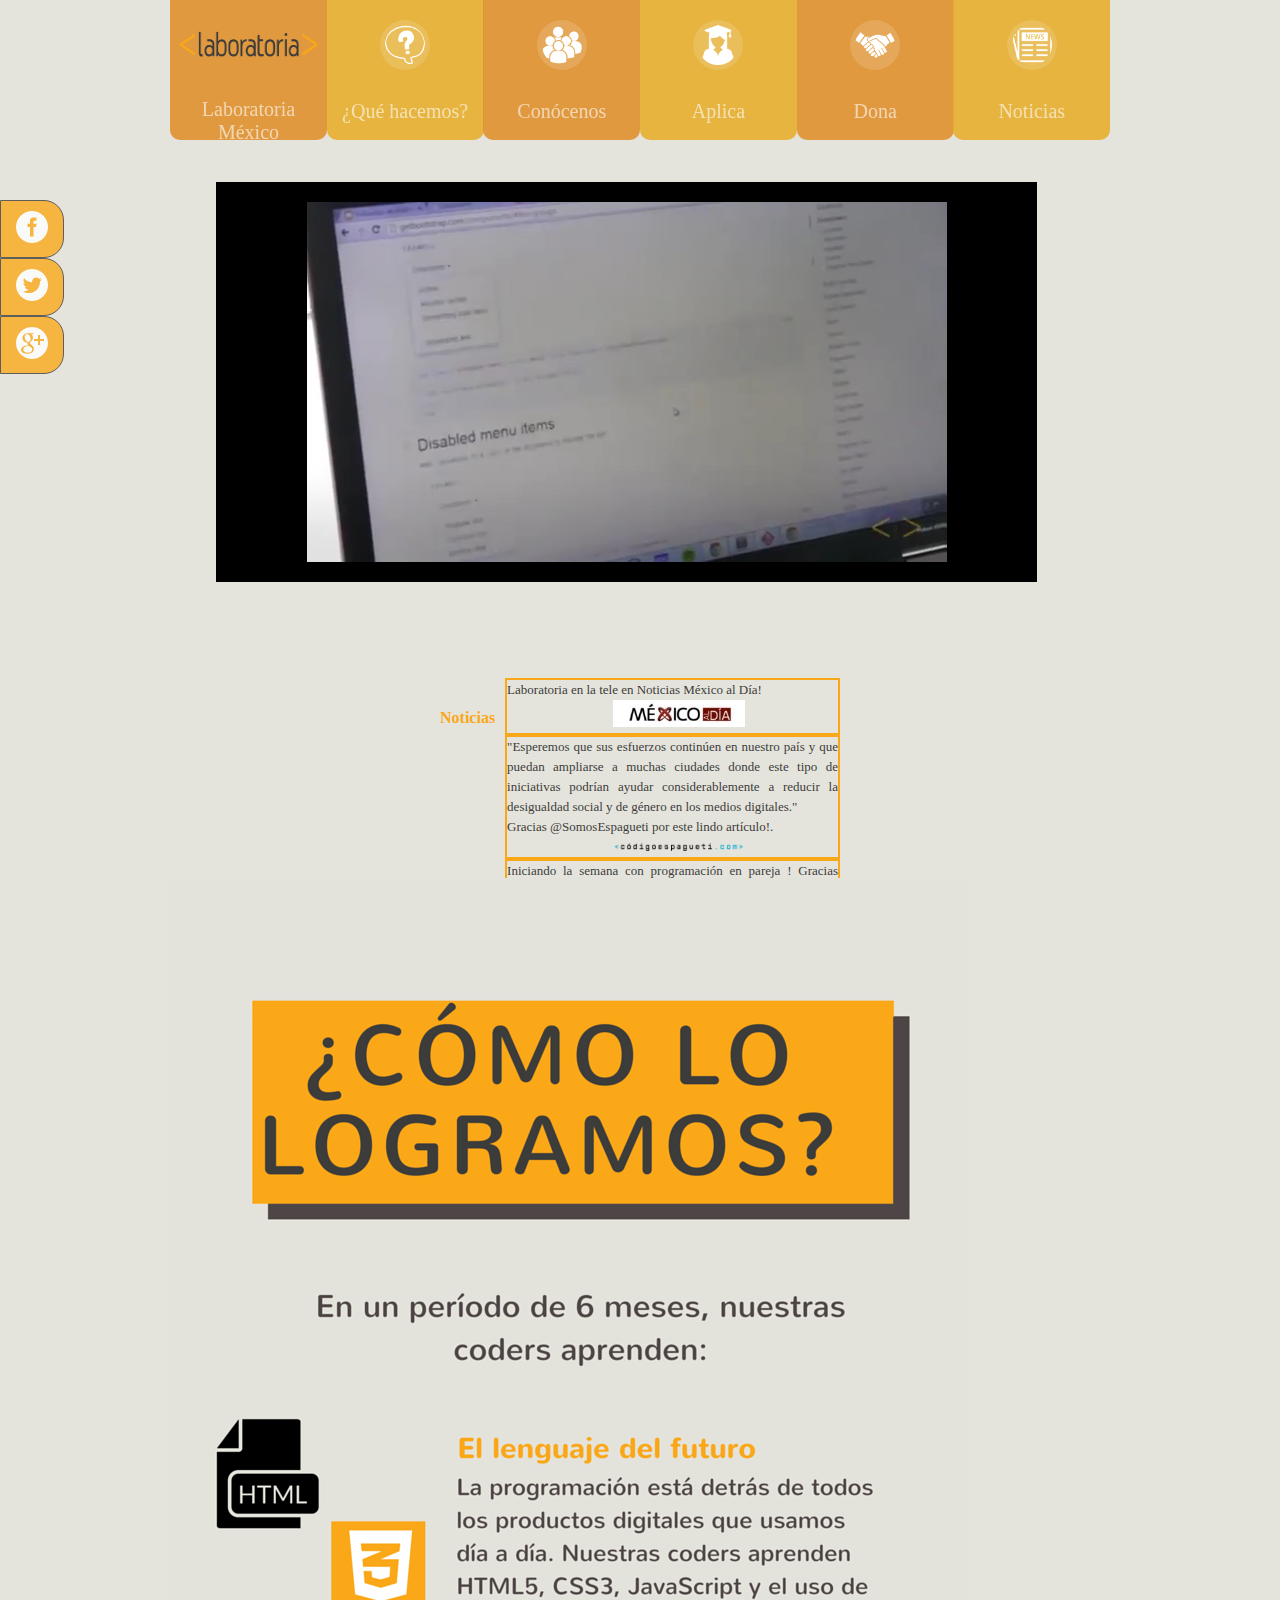
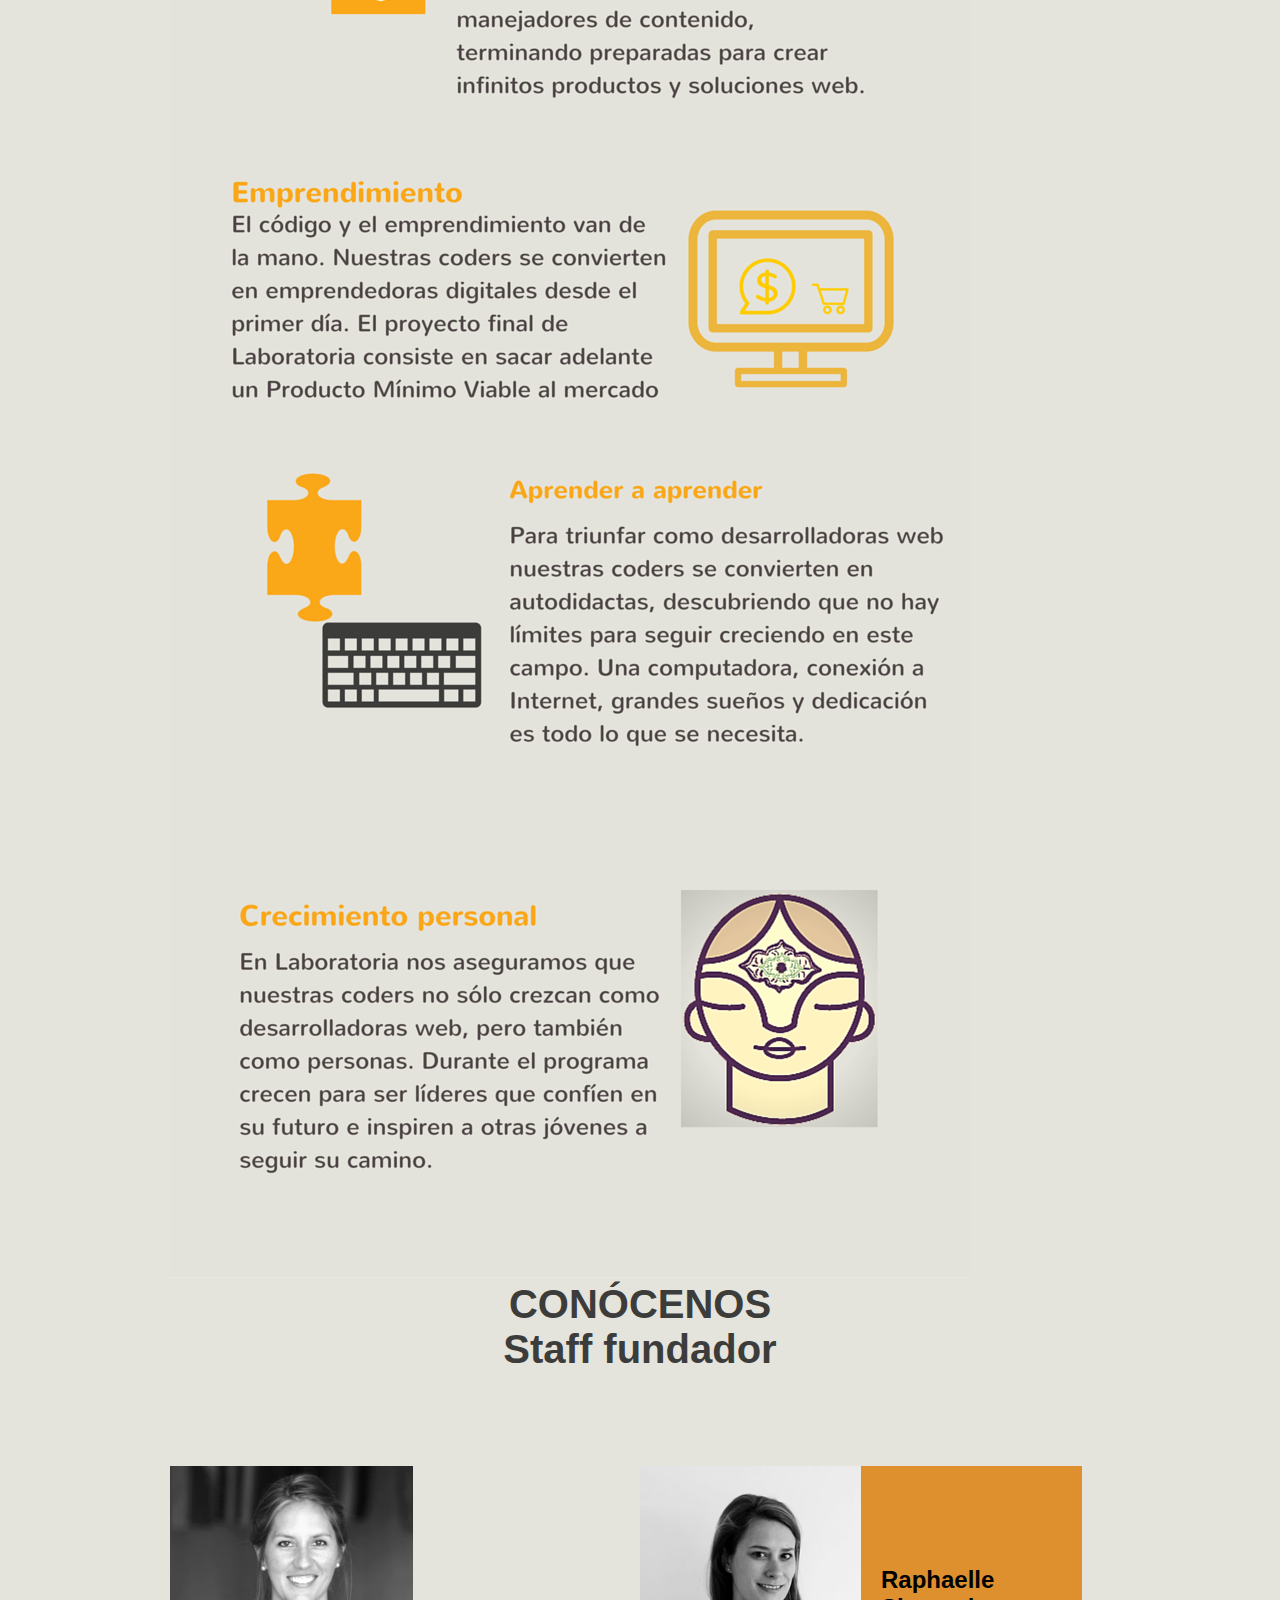
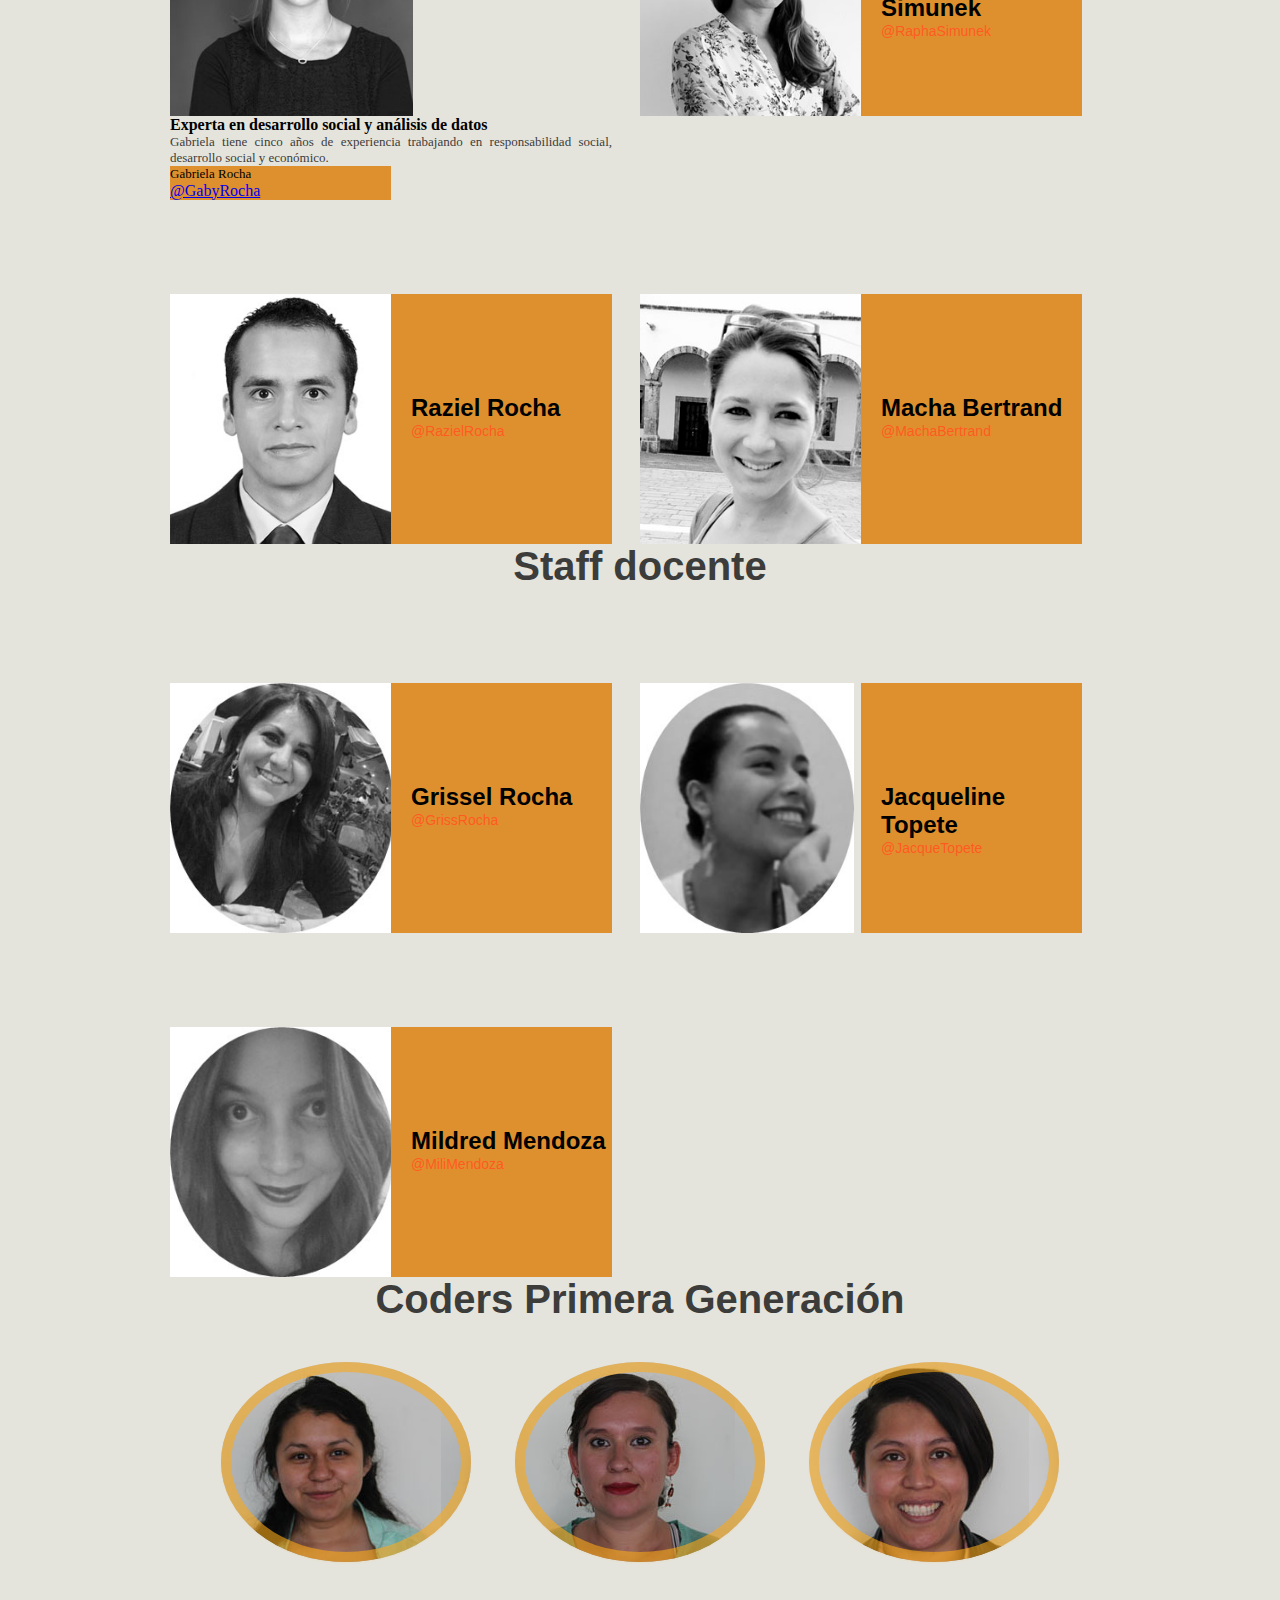
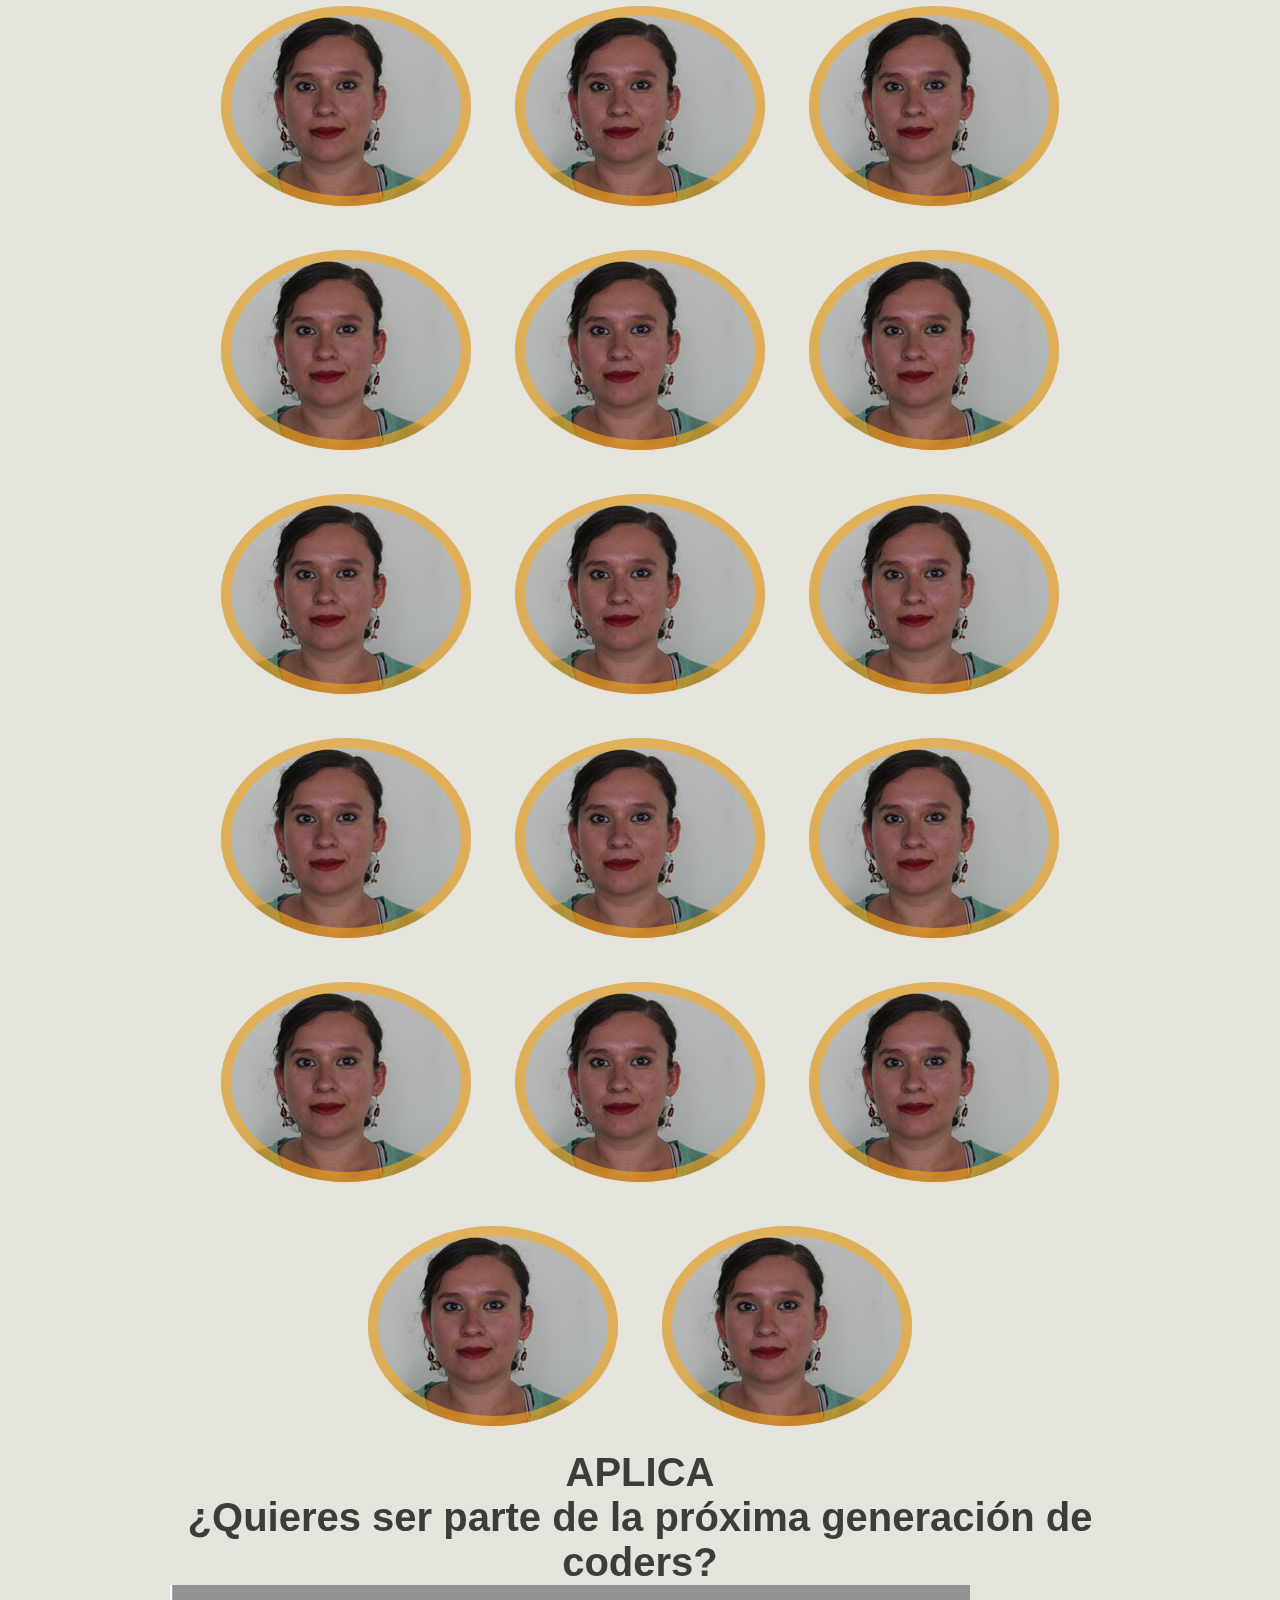
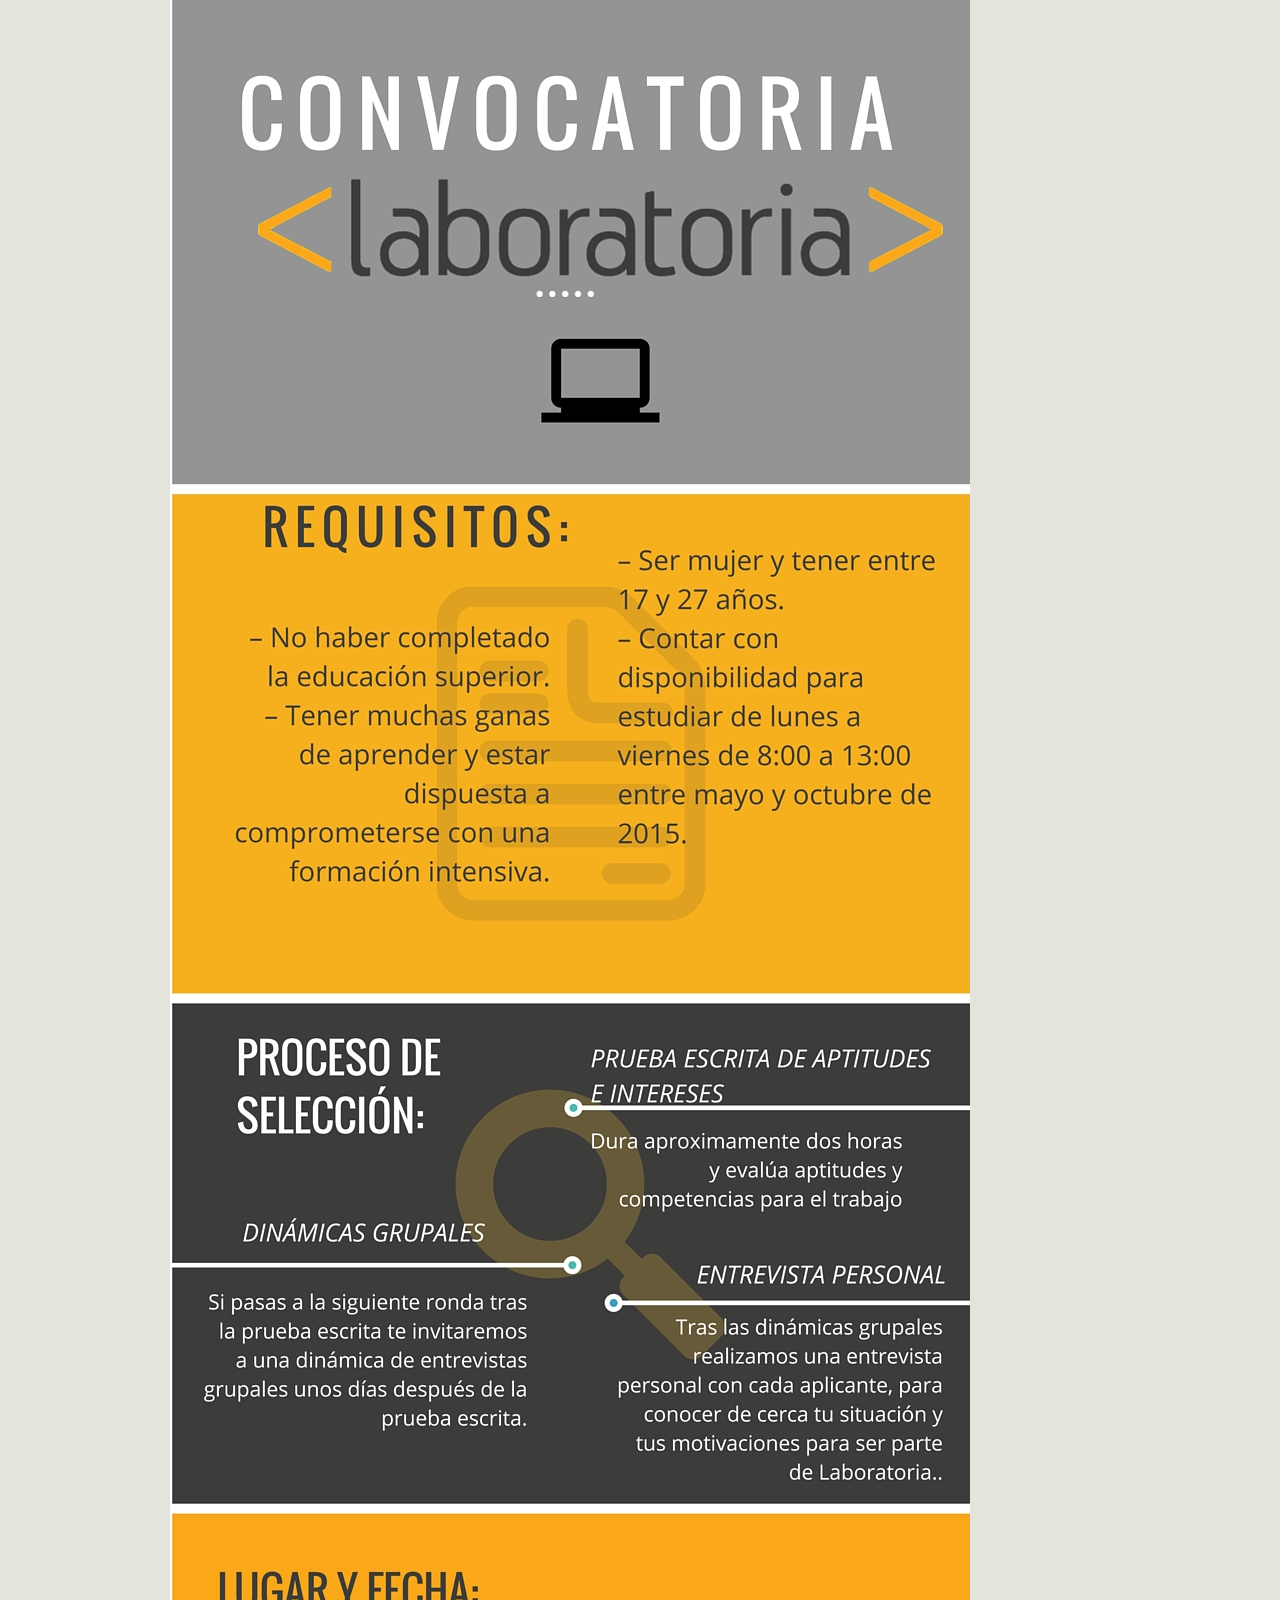
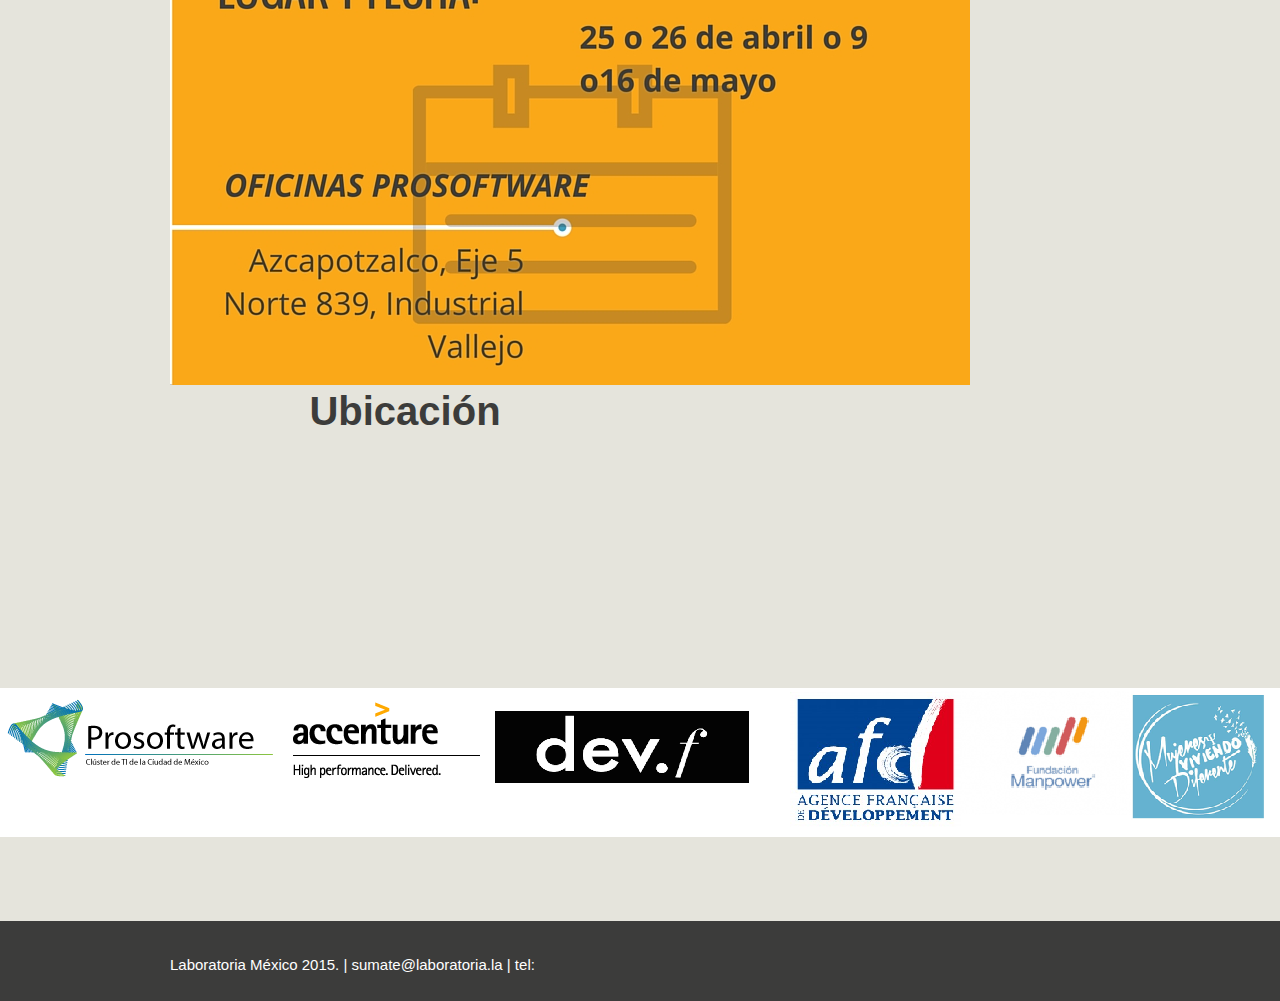
<file: index.html>
<!DOCTYPE html>
<html>
	<head>
		<meta charset="utf-8">
		<title>Laboratoria México Codigo que transforma</title>
		<meta name="En Laboratoria creemos que la tecnología abre inifinitas oportunidades">
		<link rel="stylesheet" type="text/css" href="css/style.css">
		<link rel="stylesheet" type="text/css" href="css/grid-system.css">
		<link rel="icon" href="favicon.ico">
	</head>
	<body>
<!--El header va a contener la barra de redes sociales que va a estar fija-->
		<header>
			<div class="social">
				<ul>
					<li><a href="http://www."><img src="img/facebook.png" class="1"></a></li>
					<li><a href="http://www."><img src="img/twitter.png" class="2"></a></li>
					<li><a href="http://www."><img src="img/googleplus.png" class="3"></a></li>
				</ul>
			</div>
	</header>
<!--Empieza el menu en el tambien se contiene el logo-->		
		<section id="menu">	
			<div class="container">		
				<div class="row">
					<div class="col-2">
						<div class="contenedor" id="cero">
							<img src="img/logo.png" class="logo">
							<p class="texto">Laboratoria México</p>			
						</div>
					</div>
					<div class="col-2">
						<div class="contenedor" id="uno">
							<a href="#que hacemos"><img src="img/hacemos.png" class="icon"></a>
							<p class="texto">¿Qué hacemos?</p>			
						</div>
					</div>
					<div class="col-2">
						<div class="contenedor" id="dos">
						<a href="#conocenos"><img src="img/conocenos.png" class="icon"></a>
							<p class="texto">Conócenos</p>
						</div>
					</div>
					<div class="col-2">
						<div class="contenedor" id="tres">
							<a href="#Aplica"><img src="img/sumate.png" class="icon"></a>
							<p class="texto">Aplica</p>
						</div>
					</div>
					<div class="col-2">
						<div class="contenedor" id="cuatro">
						<a href="#Dona"><img src="img/dona.png" class="icon"></a>
							<p class="texto">Dona</p>
						</div>
					</div>
					<div class="col-2">
						<div class="contenedor" id="cinco">
							<a href="noticia.html#"><img src="img/noticia.png" class="icon"></a>
							<p class="texto">Noticias</p>
						</div>	
					</div>	
				</div>
			</div>
		</section>

		 <!--Video-->
		<section class= "container-fluid">
			<div class="container">
				<div class="row">
					<div class="col-12">
						<embed src="beca.mp4" class="video">
					</div>					
				</div>				
			</div>
		
		 
		</section>

		<section class="container-fluid">
	

		<div class="container news ">
			<div class="container">
				<div class="row">
					<div class="contenedornews">
					<h3>Noticias</h3>
						
						<ul>
							<li>
								<p>Laboratoria en la tele en Noticias México al Día!</p>
								<img src="img/noti4.jpg">
							</li>
							<li>		
								<p>"Esperemos que sus esfuerzos continúen en nuestro país y que puedan ampliarse a muchas ciudades donde este tipo de iniciativas podrían ayudar considerablemente a reducir la desigualdad social y de género en los medios digitales."
								<br>Gracias @SomosEspagueti por este lindo artículo!.</p>
								<img src="img/espagueti.png">
							</li>
							<li>	
								<p>Iniciando la semana con programación en pareja ! Gracias Javier Ibarrola de Codeacamp!</p>
								<img src="img/code.png">		
							</li>
						</ul>						
					</div>
				</div>
			</div>		
		</section>
		<section class="container-fluid">
			<div class="container ">
				<a name="que hacemos"><img src="img/como.png" ></a>
			</div>
		 </section>
		 <section class="containerfluid">
			 <div class="container">
			 	<h1 class="text-center uppercase bold">Conócenos</h1>
			 	<h1 class="text-center  bold">Staff fundador</h1>
					<div class="row">
						<div class="profilestaffbox col-6 ">
						  	<div class="service-details">
						    	<a name="conocenos"><img src="img/staffgaby.jpg" ></a>
						    </div>
						   	<div class="service-hover-text">
						      	<h4>Experta en desarrollo social y análisis de datos</h4>
						      	<p>Gabriela tiene cinco años de experiencia trabajando en responsabilidad social, desarrollo social y económico.</p>
						    </div>
						    <div class="service-white service-text">
						      <p>Gabriela Rocha </p>
						       <a href="#">@GabyRocha</a>
						    </div>
						</div>
						<div class="profilestaffbox col-6 ">
							<div class="service-details">
						    	 <img src="img/staffrapha.jpg" >
						   			 <div class="service-hover-text">
						      			<h4>Experta operativa y en emprendimiento social</h4>
						      			<p>Raphaelle tiene cinco años de experiencia trabajando en desarrollo sostenible e impacto social con el sector privado y sin fines de lucro y trabajó varios años con emprendedores sociales. </p>
						   			 </div>
						    		<div class="service-white service-text">
						     			<p>Raphaelle Simunek</p>
						     			<a href="#">@RaphaSimunek</a>
						    		</div>
						 	 </div>
						</div>
					</div>
					<div class="row">
						<div class="profilestaffbox col-6 ">
							<div class="service-details">
						    	<img src="img/staffraziel.jpg" >
						   		<div class="service-hover-text">
								<h4>Experto tecnológico y en emprendimiento digital</h4>
						      	<p>Raziel es un emprendedor digital dedicado. Tiene más de ocho años de experiencia emprendiendo startups de tecnología. </p>
						    </div>
						    <div class="service-white service-text">
						      <p>Raziel Rocha</p>
						      <a href="#">@RazielRocha</a>
						    </div>
						</div>
					</div>
					<div class="profilestaffbox col-6 ">			
						<div class="service-details ">
						    <img src="img/staffmacha.jpg" >
						    <div class="service-hover-text">						     
						      <h4>Experta en optimización financiera y Project Management</h4>
						      <p>Macha tiene seis años trabajando como analista financiera en empresas corporativas europeas y startups mexicanas. </p>
						    </div>
						    <div class="service-white service-text">
						      <p>Macha Bertrand</p>
						      <a href="#">@MachaBertrand</a>
						    </div>
						</div>
					</div>
			</div>
				<h1 class="text-center  bold">Staff docente</h1>
					<div class="row">
						 <div class="profilestaffbox col-6">
							<div class="service-details ">
							    <img src="img/staffgriss.jpg" >
							    <div class="service-hover-text">
						      
						      <h4>INSTRUCTORA PRINCIPAL</h4>
						      <p>CESCOM ‘08 – Ing. en sistemas computacionales.Experta en diseño y desarrollo web, adquisición y retención de clientes con más de 7 años de experiencia</p>
						    </div>
						    <div class="service-white service-text">
						      <p>Grissel Rocha</p>
						      <a href="#">@GrissRocha</a>
						    </div>
						  </div>
						</div>

			<div class="profilestaffbox col-6">
			<div class="service-details">
						    <img src="img/staffjacque.jpg" >
						    <div class="service-hover-text">
						      
						      <h4>INSTRUCTORA AUXILIAR</h4>
						      <p>ESCOM ‘15 – Ing. en sistemas computacionales. Experta en programación y desarrollo de sitios web, análisis y diseño de sistemas de información. </p>
						    </div>
						    <div class="service-white service-text">
						      <p>Jacqueline Topete</p>
						      <a href="#">@JacqueTopete</a>
						    </div>
						  </div>
						</div>
			</div>

			<div class="row">


			<div class="profilestaffbox col-6">
			<div class="service-details">
						    <img src="img/staffmili.jpg" >
						    <div class="service-hover-text">
						      
						      <h4>PSICÓLOGA</h4>
						      <p>UNAM – Diplomado en Derechos Humanos y Violencia Familiar. Psicóloga clínica con vasta experiencia en perspectiva de género y en trabajo con asociaciones civiles sin fines de lucro. </p>
						    </div>
						    <div class="service-white service-text">
						      <p>Mildred Mendoza</p>
						      <a href="#">@MiliMendoza</a>
						    </div>
						  </div>
						  </div>
		 </div>

		  <h1 class="text-center bold">Coders Primera Generación</h1>

		<section class="main">

		<ul class="ch-grid">
					
					<li>
						<div class="  ch-item ch-img-1">
							<div class="ch-info ch-infoimg1">
								<h3>Vale</h3>
								<p><a href="http://drbl.in/eOPF">Portafolio</a></p>
							</div>
						</div>
					</li>
					<li>
						<div class=" ch-item ch-img-2">
							<div class="ch-info ch-infoimg2">
								<h3>Cris</h3>
								<p> <a href="http://drbl.in/eKMi">Portafolio</a></p>
							</div>
						</div>
					</li>
					<li >
						<div class=" ch-item ch-img-3">
							<div class="ch-info ch-infoimg3">
								<h3>Miriam</h3>
								<p> <a href="http://drbl.in/eKMi">Portafolio</a></p>
							</div>
						</div>
					</li>
			
					<li>
						<div class=" ch-item ch-img-2">
							<div class="ch-info ch-infoimg4">
								<h3>Aris</h3>
								<p> <a href="http://drbl.in/eKMi">Portafolio</a></p>
							</div>
						</div>
					</li>
					<li>
						<div class="ch-item ch-img-2">
							<div class="ch-info ch-infoimg5">
								<h3>Mago</h3>
								<p> <a href="http://drbl.in/eKMi">Portafolio</a></p>
							</div>
						</div>
					</li>
					<li>
						<div class=" ch-item ch-img-2">
							<div class="ch-info ch-infoimg6">
								<h3>Ana</h3>
								<p> <a href="http://drbl.in/eKMi">Portafolio</a></p>
							</div>
						</div>
					</li>

					<li>
						<div class=" ch-item ch-img-2">
							<div class="ch-info ch-infoimg7">
								<h3>Ari</h3>
								<p> <a href="http://drbl.in/eKMi">Portafolio</a></p>
							</div>
						</div>
					</li>
					<li>
						<div class="ch-item ch-img-2">
							<div class="ch-info ch-infoimg8">
								<h3>Naye</h3>
								<p> <a href="http://drbl.in/eKMi">Portafolio</a></p>
							</div>
						</div>
					</li>
					<li>
						<div class="ch-item ch-img-2">
							<div class="ch-info ch-infoimg9">
								<h3>Liz</h3>
								<p> <a href="http://drbl.in/eKMi">Portafolio</a></p>
							</div>
						</div>
					</li>
					<li>
						<div class="ch-item ch-img-2">
							<div class="ch-info ch-infoimg10">
								<h3>Maciel</h3>
								<p> <a href="http://drbl.in/eKMi">Portafolio</a></p>
							</div>
						</div>
					</li>
					<li>
						<div class="ch-item ch-img-2">
							<div class="ch-info ch-infoimg">
								<h3>Meli</h3>
								<p> <a href="http://drbl.in/eKMi">Portafolio</a></p>
							</div>
						</div>
					</li>
					<li>
						<div class="ch-item ch-img-2">
							<div class="ch-info ch-infoimg">
								<h3>Vianka</h3>
								<p> <a href="http://drbl.in/eKMi">Portafolio</a></p>
							</div>
						</div>
					</li>
					<li>
						<div class="ch-item ch-img-2">
							<div class="ch-info ch-infoimg">
								<h3> Montse</h3>
								<p> <a href="http://drbl.in/eKMi">Portafolio</a></p>
							</div>
						</div>
					</li>
					<li>
						<div class="ch-item ch-img-2">
							<div class="ch-info ch-infoimg">
								<h3>Lu</h3>
								<p> <a href="http://drbl.in/eKMi">Portafolio</a></p>
							</div>
						</div>
					</li>
					<li>
						<div class="ch-item ch-img-2">
							<div class="ch-info ch-infoimg">
								<h3>Marisol</h3>
								<p> <a href="http://drbl.in/eKMi">Portafolio</a></p>
							</div>
						</div>
					</li>
					<li>
						<div class="ch-item ch-img-2">
							<div class="ch-info ch-infoimg">
								<h3>Jetza</h3>
								<p> <a href="http://drbl.in/eKMi">Portafolio</a></p>
							</div>
						</div>
					</li>
					<li>
						<div class="ch-item ch-img-2">
							<div class="ch-info ch-infoimg">
								<h3>Yoli</h3>
								<p> <a href="http://drbl.in/eKMi">Portafolio</a></p>
							</div>
						</div>
					</li>
					<li>
						<div class="ch-item ch-img-2">
							<div class="ch-info ch-infoimg">
								<h3>jess</h3>
								<p> <a href="http://drbl.in/eKMi">Portafolio</a></p>
							</div>
						</div>
					</li>
					<li>
						<div class="ch-item ch-img-2">
							<div class="tint ch-info ch-infoimg">
								<h3>Kate</h3>
								<p> <a href="http://drbl.in/eKMi">Portafolio</a></p>
							</div>
						</div>
					</li>
					<li>
						<div class="ch-item ch-img-2">
							<div class="ch-info ch-infoimg">
								<h3>Angie</h3>
								<p> <a href="http://drbl.in/eKMi">Portafolio</a></p>
							</div>
						</div>
					</li>
		</div> 

		</section>

		<section class="containerfluid">
			<div class="container ">
				 <h1 class="text-center uppercase bold">Aplica</h1>
				 <h1 class="text-center bold">¿Quieres ser parte de la próxima generación de coders?</h1>
				 <a name="Aplica"><img src="img/convocatoria.jpg"> </a>
				 <div class="container col-6">
				 	 <h1 class="text-center bold">Ubicación</h1>
						<iframe class="mapa"src="https://www.google.com/maps/embed?pb=!1m18!1m12!1m3!1d3761.0063787020786!2d-99.16867956519131!3d19.49836137238674!2m3!1f0!2f0!3f0!3m2!1i1024!2i768!4f13.1!3m3!1m2!1s0x0000000000000000%3A0xb3884d726a8f5f45!2sProsoftware+A.C.!5e0!3m2!1ses!2smx!4v1439995873606" width="400" height="250" frameborder="0" style="border:0" allowfullscreen>
						</iframe>
				</div>
			</div>
		</section>
		<!--Banner de patrocinadores-->
		<section>
			<ul >
				<li><img src="img/banner.png" ></li>
			</ul>
		 </section>
		 <!--Footer-->
		<footer>
			<div class="container">
				<div class="row">
					<div class="col-12">
						<p class="textfoot">Laboratoria México 2015. | sumate@laboratoria.la | tel:</p>
					</div>
				</div>
			</div>
		</footer>
	</body>
</html>
</file>
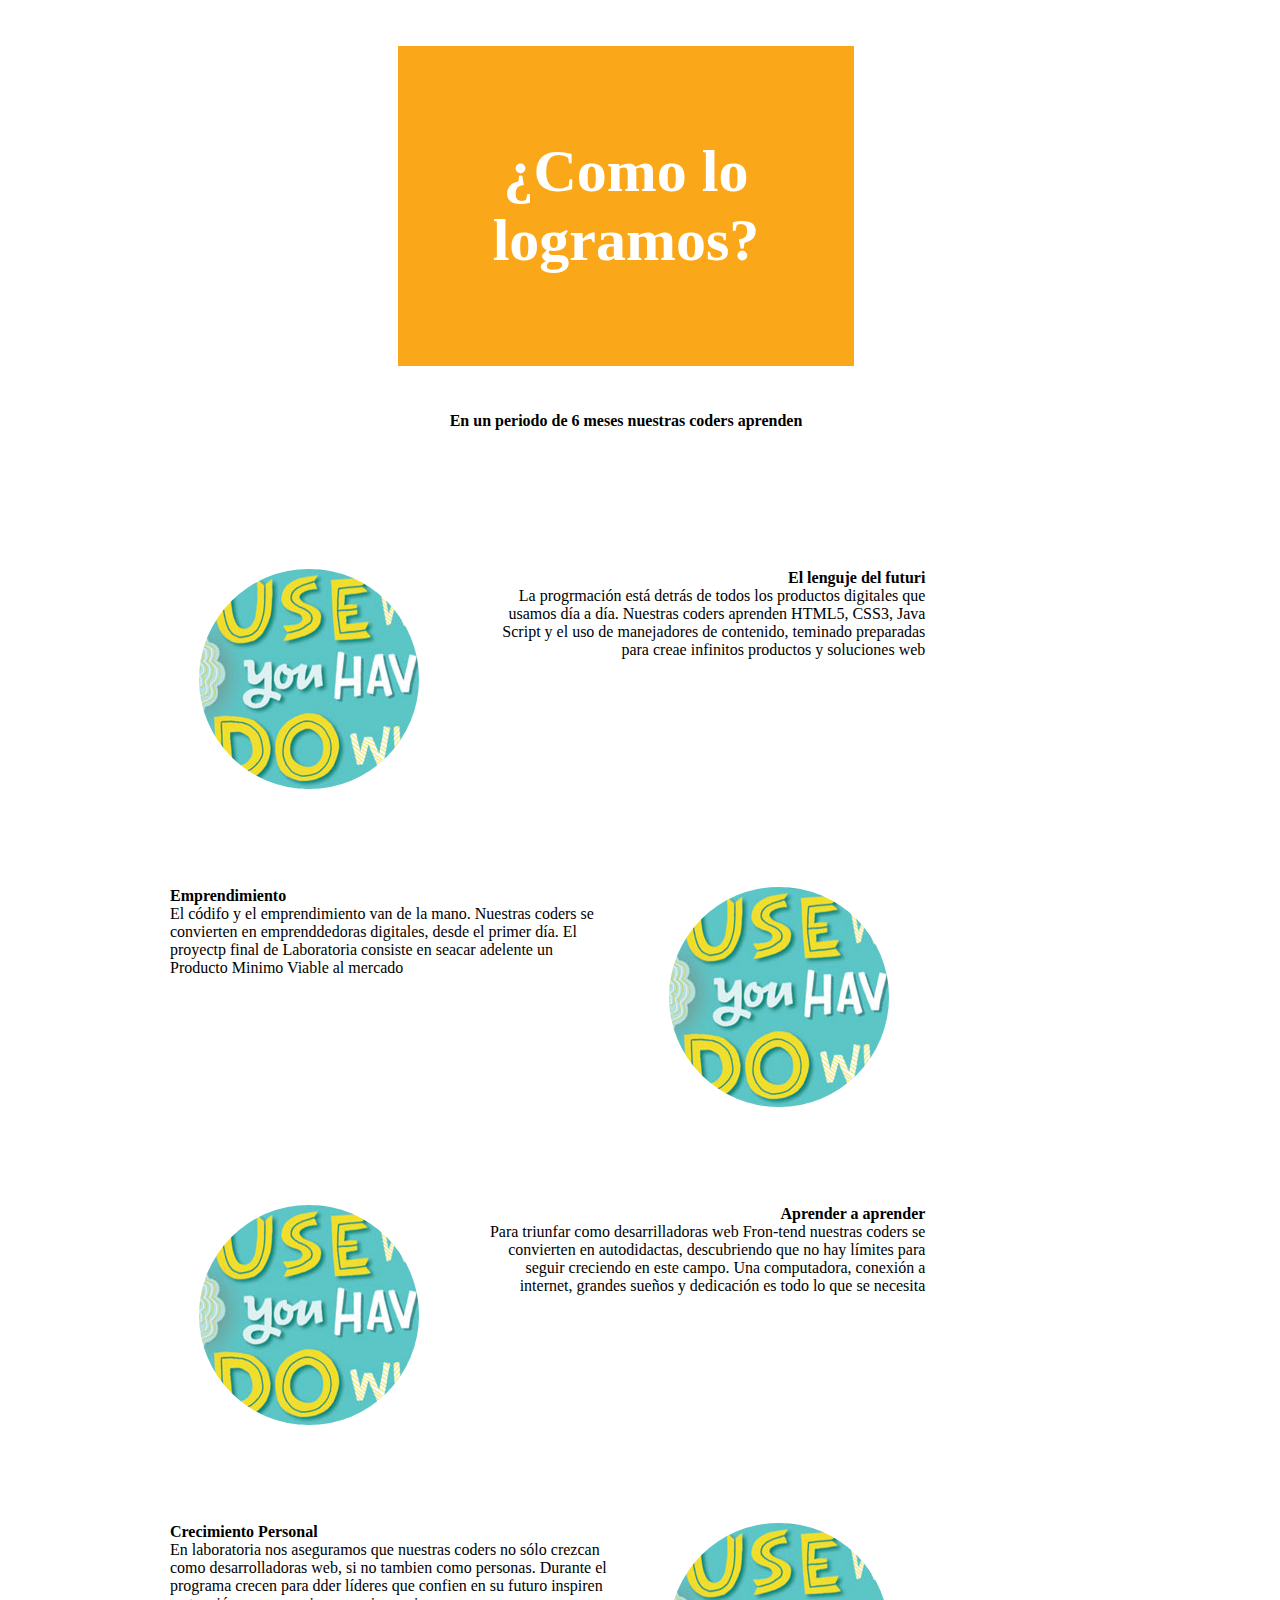
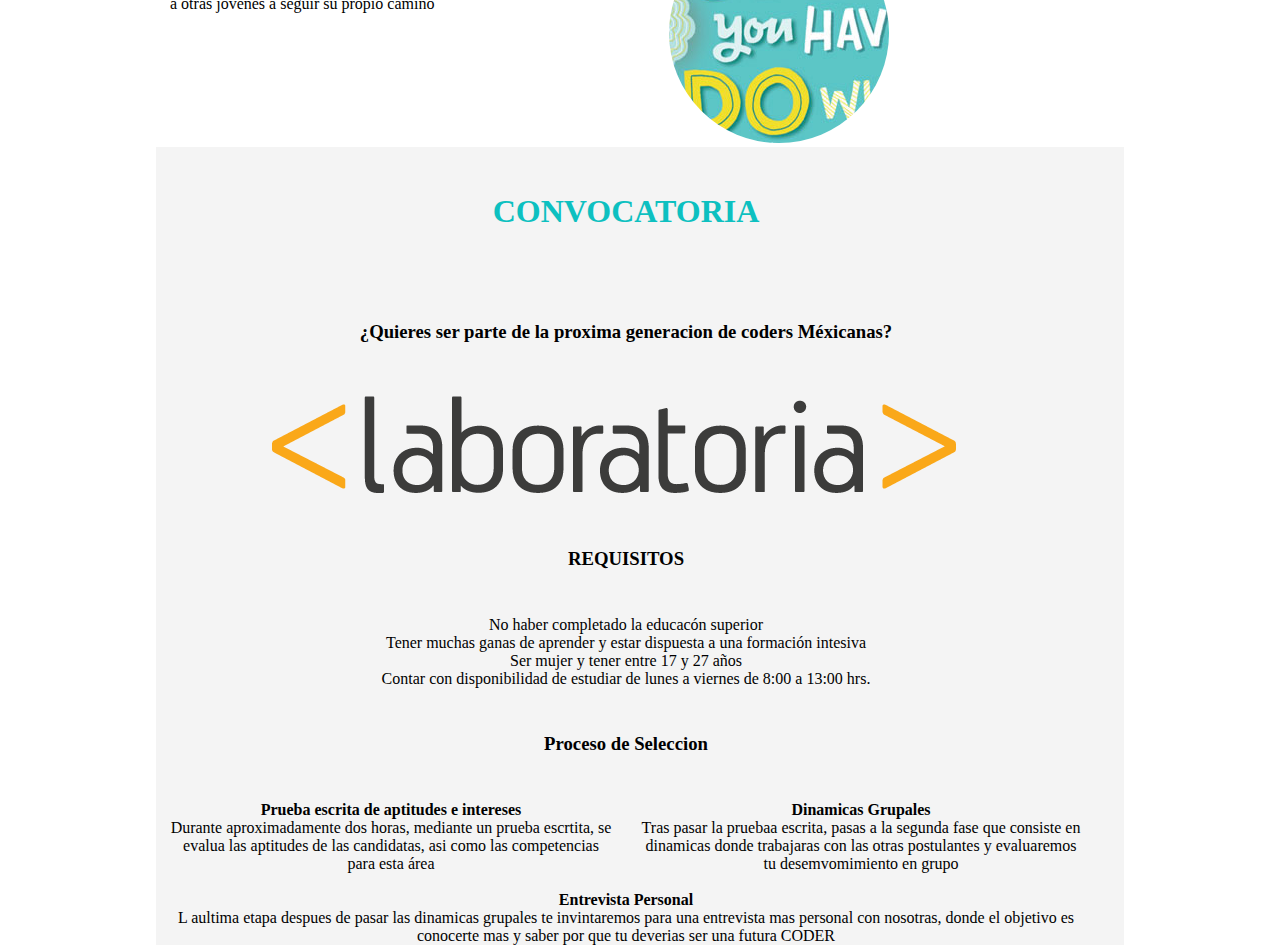
<file: index1.html>
<!DOCTYPE html>
<html>
<head>
	<title>Convocatoria</title>
	<meta charset="utf-8">
	<meta name="En Laboratoria creemos que la tecnología abre inifinitas oportunidades">
	<link rel="stylesheet" type="text/css" href="css/main.css">
	<link rel="stylesheet" type="text/css" href="css/grid-system.css">
	<link rel="icon" href="favicon.ico">
	<link rel="stylesheet" type="text/css" href="css/utilities.css">
</head>

<!--Emieza infotrmacion de laboratoria-->

<body>
	<section>
		<div class="container">
			<div class="row">
				<div class="col-12">
					<div class="cuadro">
						<h1 class="text-center text-white">¿Como lo logramos?</h1>
					</div>
					<h4 class="text-center pd-5">En un periodo de 6 meses nuestras coders aprenden</h4>
				</div>
			</div>
			<div class="row cuadro1">
				<div class="col-4">
					<img class="forma"  src="img/1.jpg">
				</div>
				<div class="col-6 text-right">
					<h4>El lenguje del futuri </h4>
					<p>La progrmación está detrás de todos los productos digitales que usamos día a día. Nuestras coders aprenden HTML5, CSS3, Java Script y el uso de manejadores de contenido, teminado preparadas para creae infinitos productos y soluciones web</p>
				</div>
			</div>
			<div class="row cuadro1">
				<div class="col-6 text-left">
					<h4>Emprendimiento</h4>
					<p>El códifo y el emprendimiento van de la mano. Nuestras coders  se convierten en emprenddedoras digitales, desde el primer día. El proyectp final de Laboratoria consiste en seacar adelente un Producto Minimo Viable al mercado</p>
				</div>
				<div class="col-4">
					<img class="forma" src="img/1.jpg">
				</div>
			</div>
			<div class="row cuadro1">
				<div class="col-4">
					<img class="forma"  src="img/1.jpg">
				</div>
				<div class="col-6 text-right">
					<h4>Aprender a aprender</h4>
					<p>Para triunfar como desarrilladoras web Fron-tend nuestras coders se convierten en autodidactas, descubriendo que no hay límites para seguir creciendo en este campo. Una computadora, conexión a internet, grandes sueños y dedicación es todo lo que se necesita</p>
				</div>
			</div>
			<div class="row cuadro1">
				<div class="col-6 text-left">
					<h4>Crecimiento Personal</h4>
					<p>En laboratoria nos aseguramos que nuestras coders no sólo crezcan como desarrolladoras web, si no tambien como personas. Durante el programa crecen para dder líderes que confien en su futuro  inspiren a otras jóvenes a seguir su propio camino</p>
				</div>
				<div class="col-4">
					<img class="forma" src="img/1.jpg">
				</div>
				
			</div>
		</div>
	</section>
<!--Convocatoria Laboratoria-->

	<section>
		<div class="container bg-gray">
			<div class="row">
				<div class="col-12">
					<div>
						<h1 class="text-center text-green pd-5">CONVOCATORIA</h1>
						<h3 class="text-center pd-5">¿Quieres ser parte de la proxima generacion de coders Méxicanas?</h3>
					</div>
				</div>
			</div>
			<div class="row">
				<div class="col-12">
					<img class="logo" src="logo.png">
				</div>
			</div>
			<div class="row">
				<div class="col-12">
					<h3 class="text-center pd-5">REQUISITOS</h3>
				</div>
				<div>
					<p class="text-center"> No haber completado la educacón superior</p>
					<p class="text-center">Tener muchas ganas de aprender y estar dispuesta a una formación intesiva</p>
					<p class="text-center">Ser mujer y tener entre 17 y 27 años</p>
					<p class="text-center">Contar con disponibilidad de estudiar de lunes a viernes de 8:00 a 13:00 hrs.</p>
				</div>
			</div>
			<div class="row">
				<div class="col-12">
					<h3 class="text-center pd-5">Proceso de Seleccion</h3>
				</div>
			</div>
			<div class="row">
				<div class="col-6">
					<h4 class="text-center espa">Prueba escrita de aptitudes e intereses</h4>
					<p class="text-center"> Durante aproximadamente dos horas, mediante un prueba escrtita, se evalua las aptitudes de las candidatas, asi como las competencias para esta área</p>
				</div>
				<div class="col-6">
					<h4 class="text-center espa">Dinamicas Grupales</h4>
					<p class="text-center">Tras pasar la pruebaa escrita, pasas a la segunda fase que consiste en dinamicas donde trabajaras con las otras postulantes y evaluaremos tu desemvomimiento en grupo </p>
				</div>
			</div><br>
			<div class="row">
				<div class="col-12">
					<h4 class="text-center espa">Entrevista Personal</h4>
					<p class="text-center">L aultima etapa despues de pasar las dinamicas grupales te invintaremos para una entrevista mas personal con nosotras, donde el objetivo es conocerte mas y saber por que tu deverias ser una futura CODER</p>
				</div>
			</div>
				
			</div>
		</dip
	</section>


</body>
</html>
</file>
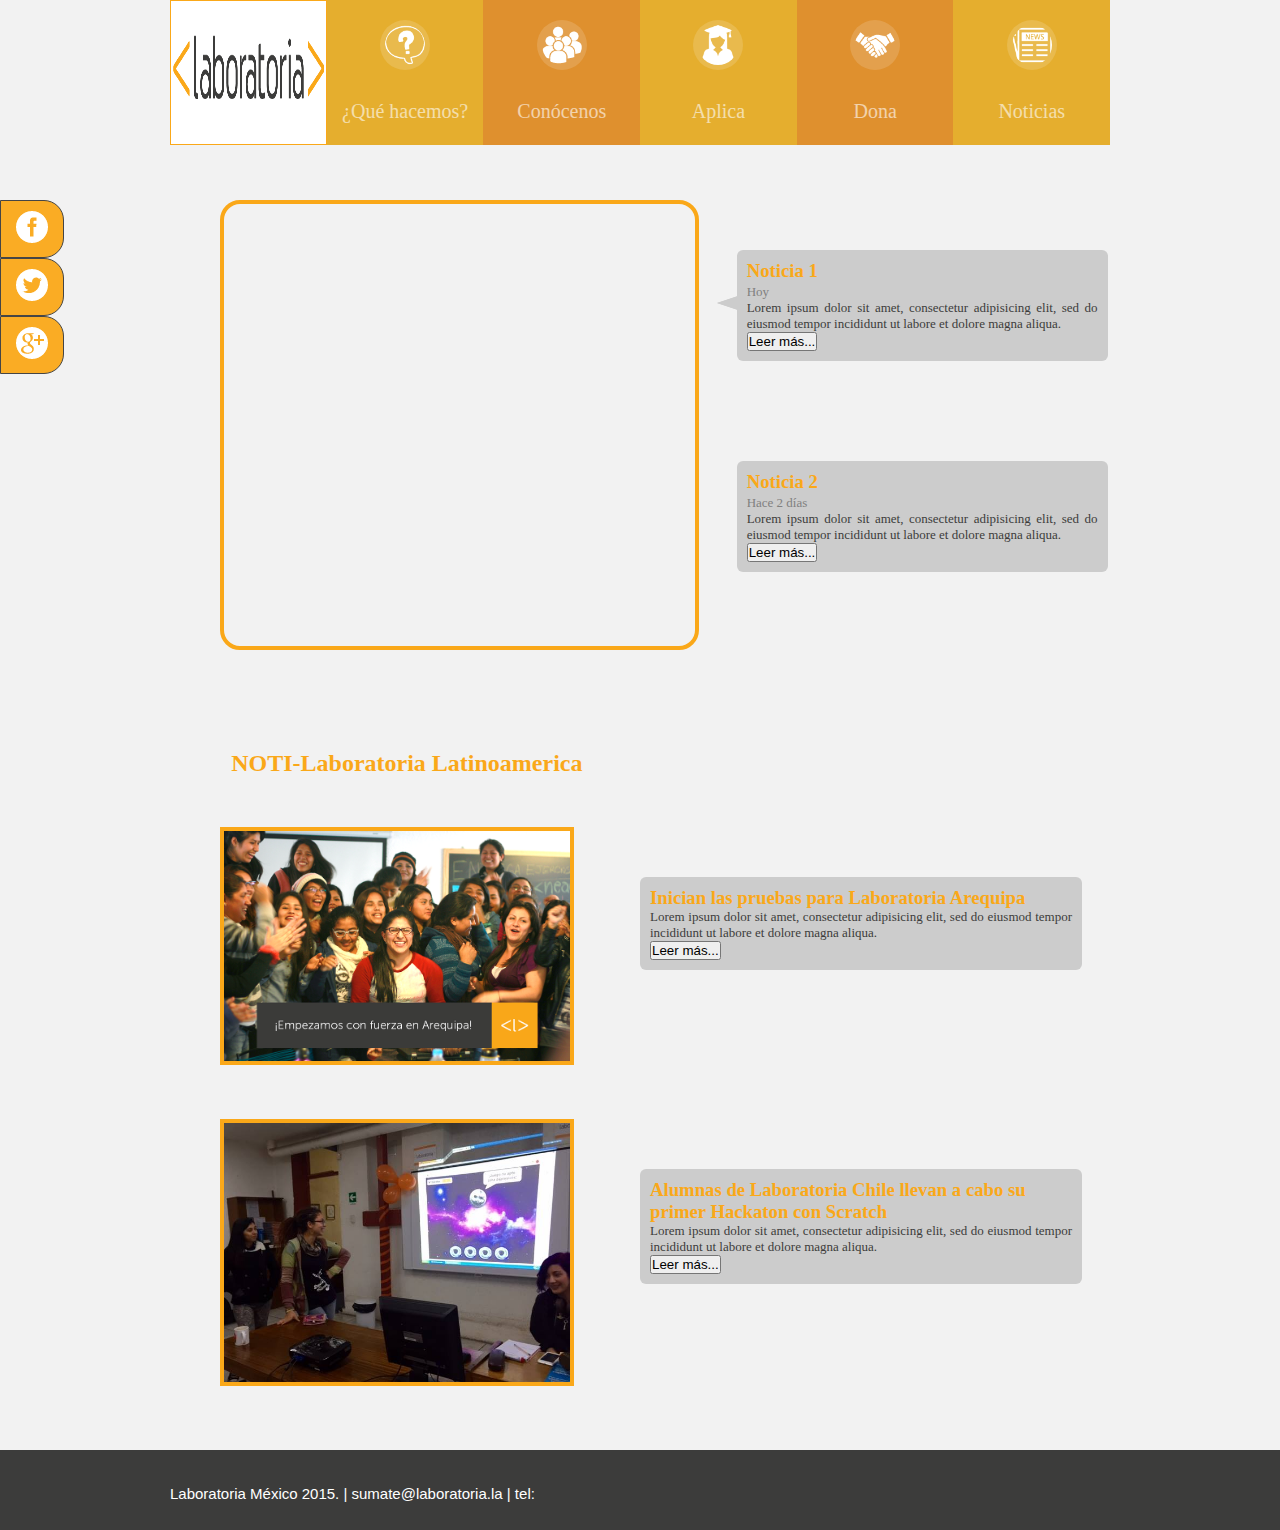
<file: noticia.html>
<!DOCTYPE html>
<html>
	<head>
		<meta charset="utf-8">
		<title>Noticias actuales laboratoria Mexico y Latinoamerica</title>
		<meta name="Todas las noticiias de laboratoria Latinoamerica incluyendo a Mexico">
		<link rel="stylesheet" type="text/css" href="css/style2.css">
		<link rel="stylesheet" type="text/css" href="css/grid-system.css">
		<link rel="icon" href="favicon.ico">
	</head>
	<body>
		<!--El header va a contener la barra de redes sociales que va a estar fija-->
		<header>
			<div class="social">
				<ul>
					<li><a href="http://www."><img src="img/facebook.png" class="1"></a></li>
					<li><a href="http://www."><img src="img/twitter.png" class="2"></a></li>
					<li><a href="http://www."><img src="img/googleplus.png" class="3"></a></li>
				</ul>
			</div>
		</header>
		<!--Empieza el menu en el tambien se contiene el logo-->		
		<section id="menu">	
			<div class="container">		
				<div class="row">
					<div class="col-2">
						<div class="contenedor" id="cero">
							<a href="index.html#"><img src="img/logo.png" class="logo"></a>
							<p class="texto"></p>			
						</div>
					</div>
					<div class="col-2">
						<div class="contenedor" id="uno">
							<img src="img/hacemos.png" class="icon">
							<p class="texto">¿Qué hacemos?</p>			
						</div>
					</div>
					<div class="col-2">
						<div class="contenedor" id="dos">
						<img src="img/conocenos.png" class="icon">
							<p class="texto">Conócenos</p>
						</div>
					</div>
					<div class="col-2">
						<div class="contenedor" id="tres">
							<img src="img/sumate.png" class="icon">
							<p class="texto">Aplica</p>
						</div>
					</div>
					<div class="col-2">
						<div class="contenedor" id="cuatro">
						<img src="img/dona.png" class="icon">
							<p class="texto">Dona</p>
						</div>
					</div>
					<div class="col-2">
						<div class="contenedor" id="cinco">
							<img src="img/noticia.png" class="icon">
							<p class="texto">Noticias</p>
						</div>	
					</div>	
				</div>
			</div>
		</section>
		<!--Seccion que contiene las novedades y noticias de las demás sedes de Laboratoria coo Chile y Perú -->	
		<section class="noticias">
			<div class="container">	
				<div class="row">
					<div class="col-8">
						<div class="noti"></div>					
					</div>
					<div class="col-4">
						<ul>
							<li>
								<div class="notice-box">
									<h3>Noticia 1</h3>
									<span>Hoy</span>
									<p>Lorem ipsum dolor sit amet, consectetur adipisicing elit, sed do eiusmod
									tempor incididunt ut labore et dolore magna aliqua.</p>
									<input type="button" value="Leer más..." id="boton">	
								</div>
							</li>
							<li>
								<div class="notice-box">
									<h3>Noticia 2</h3>
									<span>Hace 2 días</span>
									<p>Lorem ipsum dolor sit amet, consectetur adipisicing elit, sed do eiusmod
									tempor incididunt ut labore et dolore magna aliqua.</p>
									<input type="button" value="Leer más..." id="boton">
								</div>
							</li>
						</ul>
					</div>
				</div>
			</div>
		</section>
		<section>
			<div class="container">
				<div class="row">
					<h2>NOTI-Laboratoria Latinoamerica</h2>
				 	<div class="col-6">
				 		<div class="latino">
				 			<img src="img/peru.png" class="foto">
				 		</div>
				 	</div>
				 	<div class="col-6">
				 		<div class="descripcion">
							<h3>Inician las pruebas para Laboratoria Arequipa</h3>
							<p>Lorem ipsum dolor sit amet, consectetur adipisicing elit, sed do eiusmod
							tempor incididunt ut labore et dolore magna aliqua.</p>
							<a href="https://www.facebook.com/laboratoria.la?fref=ts" target="_blank"><input type="button" value="Leer más..." id="boton">
						</div>
				 	</div>
				</div>					
			</div>
		</section>
		<section>
			<div class="container">
				<div class="row">
				 	<div class="col-6">
				 		<div class="latino">
				 			<img src="img/chile2.jpg" class="foto">
				 		</div>
				 	</div>
				 	<div class="col-6">
				 		<div class="descripcion">
							<h3>Alumnas de Laboratoria Chile llevan a cabo su primer Hackaton con Scratch</h3>
							<p>Lorem ipsum dolor sit amet, consectetur adipisicing elit, sed do eiusmod
							tempor incididunt ut labore et dolore magna aliqua.</p>
							<a href="https://www.facebook.com/laboratoriachile?fref=ts" target="_blank"><input type="button" value="Leer más..." id="boton"></a>
						</div>
				 	</div>
				</div>					
			</div>
		</section>
		<!--Footer-->
		<footer>
			<div class="container">
				<div class="row">
					<div class="col-12">
						<p class="textfoot">Laboratoria México 2015. | sumate@laboratoria.la | tel:</p>
					</div>
				</div>
			</div>
		</footer>
	</body>
</html>
</file>
<file: css/style.css>
/*Inicio de los estilos
COLORES BASE:
#3C3C3B gris
#FAA819 naranja*/


/*barra de redes sociales*/
header{
	margin-left: 0px;
	padding-left: 0px;
}
.social{
	position: fixed;
	left: 0;
	top: 200px;
	z-index: 2000;

}

.social ul{
	list-style: none;
}

.social ul li a{
	display: inline-block;
	background: #FAA819;
	padding: 10px 15px;
	border-radius: 0px 20px 20px 0px;
	border: 1px solid #3c3c3b;
	opacity: .8;
}

.social ul li a:hover{
	padding: 10px 20px 10px 50px;
}


/*Cuerpo*/
body{
	background-color: #e5e4dc;
}


/*Elementos del logo*/
.logo{
	width: 90%;
	height:20%;
	display: block;
	margin: 30px auto;
}


/*Elementos del menu*/
#menu{
	margin: 0px auto;
	width: 100%;
	height: 125px;
	position: fixed;
	z-index: 2000;

}


div.contenedor{
	width: 122%;
	height: 140px;
	float: left;
	-webkit-transition: .5s;
	border-radius: 0px 0px 10px 10px;
}


div#cero{
	background-color: rgba(223, 144, 46, 0.9);

}

div#uno{
	background-color: rgba(229, 174, 46, 0.9);

}

div#dos{
	background-color: rgba(223, 144, 46, 0.9);
}

div#tres{
	background-color: rgba(229, 174, 46, 0.9);
}

div#cuatro{
	background-color: rgba(223, 144, 46, 0.9);
}

div#cinco{
	background-color: rgba(229, 174, 46, 0.9);
}


img.icon{
	display: block;
	margin: 20px auto;
	background-color: rgba(255, 255, 255, .15);
	width: 50px;
	padding: 5px;
	-webkit-border-radius: 50%;
	-webkit-box-shadow: 0px 0px 0px 30px rgba(255, 255, 255, 0); 
	-webkit-transition: .4s;
}

p.texto{
	font-size: 20px;
	color: white;
	text-align: center;
	padding-top: 10px;
	opacity: .6;
	font-family: tahoma;
	-webkit-transition: .4s;
}

div.contenedor:hover{
	height: 155px;
	cursor: pointer;
}

div.contenedor:hover p.texto{
	padding: 20px;
	opacity: 1;

}

div.contenedor:hover img.icon{
	-webkit-box-shadow: 0px 0px 0px 0px rgba(255, 255, 255, .6);
}




span{
	font-size: 13px;
	color: gray;
}

p{
	font-size: 13px;
	text-align: justify;
	color: #3C3C3B;
}

#boton:hover{
	cursor: pointer;
	color: #FAA819;
}

.noticias{
	margin-top: 30px;
	position: relative;
	margin-left: 7%;
}

.noti{
	width: 80%;
	height: 450px;
	border: 4px solid #FAA819;


	
	border-radius: 20px;

	
	background-size: 100% 100%;
	background-repeat: no-repeat;

	animation: notice 10s infinite;
}


/*Paradas de la animación*/
@keyframes notice{
	0%, 30%{
		background-image: url("../img/noti1.jpg");
	}

	35%, 65%{
		background-image: url("../img/noti2.jpg");
	}
	
	70%, 100%{
		background-image: url("../img/noti3.jpg");
	}
}





.ch-item {
	width: 100%;
	height: 100%;
	border-radius: 80%;
	position: relative;
	cursor: default;
	box-shadow: 
		inset 0 0 0 10px rgba(250,168,25,0.6),
		0 1px 2px rgba(250,168,25,0.1);
		
	-webkit-transition: all 0.4s ease-in-out;
	-moz-transition: all 0.4s ease-in-out;
	-o-transition: all 0.4s ease-in-out;
	-ms-transition: all 0.4s ease-in-out;
	transition: all 0.4s ease-in-out;
}

/*coders images*/

.ch-img-1 { 
	background-image: url(../img/vale.jpg);
}

.ch-img-2 { 
	background-image: url(../img/cris.jpg);
}

.ch-img-3 { 
	background-image: url(../img/miriam.jpg);
}


.ch-img-4 { 
	background-image: url(../ivette1.jpg);
}
.ch-img-5 { 
	background-image: url(../ivette1.jpg);
}
.ch-img-6 { 
	background-image: url(../ivette1.jpg);
}
.ch-img-7 { 
	background-image: url(../ivette1.jpg);
}

.ch-img-8 { 
	background-image: url(../ivette1.jpg);
}

.ch-img-9 { 
	background-image: url(../ivette1.jpg);
}

.ch-img-10 { 
	background-image: url(../ivette1.jpg);
}

.ch-img-11 { 
	background-image: url(../ivette1.jpg);
}

.ch-img-12 { 
	background-image: url(../ivette1.jpg);
}

.ch-img-13 { 
	background-image: url(../ivette1.jpg);

}

.ch-img-14 { 
	background-image: url(../ivette1.jpg);

}
.ch-img-15 { 
	background-image: url(../ivette1.jpg);

}
.ch-img-16 { 
	background-image: url(../ivette1.jpg);

}
.ch-img-17 { 
	background-image: url(../ivette1.jpg);

}
.ch-img-18 { 
	background-image: url(../ivette1.jpg);

}
.ch-img-19 { 
	background-image: url(../ivette1.jpg);

}
.ch-img-20 { 
	background-image: url(../ivette1.jpg);

}
.ch-img-21 { 
	background-image: url(../ivette1.jpg);

}
.ch-img-22 { 
	background-image: url(../ivette1.jpg);

}
.ch-img-23 { 
	background-image: url(../ivette1.jpg);

}
.ch-img-24 { 
	background-image: url(../ivette1.jpg);

}
/*background profile funny face*/
.ch-infoimg1 {
	
	background-image: url(../img/valefunny.jpg);
	

}

.ch-infoimg2 {
	
	background-image: url(../img/crisfunny.jpg);
	

}

.ch-infoimg3 {
	
	background-image: url(../img/miriamfunny.jpg);
	

}

.ch-infoimg4 {
	
	background-image: url(../img/miriamfunny.jpg);
	

}

.ch-infoimg5 {
	
	background-image: url(../img/miriamfunny.jpg);
	

}

.ch-infoimg6 {
	
	background-image: url(../img/crisfunny.jpg);
	

}

.ch-infoimg7 {
	
	background-image: url(../img/crisfunny.jpg);
	

}

.ch-infoimg8 {
	
	background-image: url(../img/miriamfunny.jpg);
	

}

.ch-infoimg9 {
	
	background-image: url(../img/miriamfunny.jpg);
	

}

.ch-infoimg10 {
	
	background-image: url(../img/miriamfunny.jpg);
	

}



.ch-info {
	position: absolute;
	background-repeat: no-repeat;
	background-size: 100%;
	
	width: inherit;
	height: inherit;
	border-radius: 50%;
	opacity: 0;
	
	-webkit-transition: all 0.4s ease-in-out;
	-moz-transition: all 0.4s ease-in-out;
	-o-transition: all 0.4s ease-in-out;
	-ms-transition: all 0.4s ease-in-out;
	transition: all 0.4s ease-in-out;
	
	-webkit-transform: scale(0);
	-moz-transform: scale(0);
	-o-transform: scale(0);
	-ms-transform: scale(0);
	transform: scale(0);
	
	-webkit-backface-visibility: hidden;

}

.ch-info h3 {
	color: black;
	letter-spacing: 2px;
	font-size: 35px;
	margin: 0 30px;
	padding: 45px 0 0 0;
	height: 140px;
	font-family:' NeueHaasBold',Helvetica,sans-serif;
  font-weight: 800;
	
}

.ch-info p {
	color: black;
	padding: 5px 5px;
	font-style: italic;
	margin: 0 30px;
	font-size: 15px;
	opacity: 0;
	-webkit-transition: all 1s ease-in-out 0.4s;
	-moz-transition: all 1s ease-in-out 0.4s;
	-o-transition: all 1s ease-in-out 0.4s;
	-ms-transition: all 1s ease-in-out 0.4s;
	transition: all 1s ease-in-out 0.4s;
}

.ch-info p a {
	display: block;
	color: #fff;
	color: rgba(194,125,4,0.7);
	font-style: normal;
	
	font-size: 18px;
	letter-spacing: 1px;
	padding-top: 5px;

  font-family:' NeueHaasBold',Helvetica,sans-serif;
  font-weight: 400;
	}

.ch-info p a:hover {
	color: #d5c800;
	color: rgba(255,242,34, 0.8);
}

.ch-item:hover {
	box-shadow: 
		inset 0 0 0 1px rgba(255,255,255,0.1),
		0 1px 2px rgba(0,0,0,0.1);
}
.ch-item:hover .ch-info {
	-webkit-transform: scale(1);
	-moz-transform: scale(1);
	-o-transform: scale(1);
	-ms-transform: scale(1);
	transform: scale(1);
	opacity: 1;
}

.ch-item:hover .ch-info p {
	opacity: 1;
}

.ch-grid {
	margin: 20px 0 0 0;
	padding: 0;
	list-style: none;
	display: block;
	text-align: center;
	width: 100%;
}

.ch-grid:after,
.ch-item:before {
	content: '';
    display: table;
}

.ch-grid:after {
	clear: both;
}

.ch-grid li {
	width: 250px;
	height: 200px;
	display: inline-block;
	margin: 20px;
}

/*style staff fundadores y docentes perfil*/

@import "compass/css3";

@import url(http://fonts.googleapis.com/css?family=Open+Sans:400,300,700);


.profilestaffbox {
  max-width:500px;
  margin-left:auto;
  margin-right:auto;
  margin-top:10%;
}

h1 {
  font-family:' NeueHaasBold',Helvetica,sans-serif;
  font-weight:300;
  text-align:center;
  color:rgba(255,255,255,0.6);
}

h2 {
  color:#2c3e52;
  font-family:' NeueHaasBold',Helvetica,sans-serif;
  font-size: 14px;
  text-align:center;
  font-weight:700;
  margin-bottom:50px;
  
}

.service-details {
	/*width: 460px;*/
	height: 250px;	
	/*height: 230px;*/
	overflow: hidden;
	position: relative;
}

.service-details img {
	position: absolute;
	top: 0;
	left: 0;
	height: inherit;
	width: auto;
	height: 100%;
	float: left;
	transition: all 0.8s;
	-moz-transition: all 0.8s;

}

.service-details:hover img {
	/*opacity: 0.4 !important;*/
}

.service-details .service-hover-text h3 {
	padding: 0px;
	margin: 0px;
	font-size: 25px;
  font-weight:300;
	font-family:' NeueHaasBold',Helvetica,sans-serif;
}

.service-details .service-hover-text h4 {
	padding: 0px;
	padding-bottom: 13px;
	margin: 0px;
	font-size: 12px;
  letter-spacing: 3px;
	width: 90%;
	font-family:' NeueHaasBold',Helvetica,sans-serif;
  text-transform:uppercase;
	border-bottom: 2px solid #000;
}

.service-details .service-hover-text p {
	padding-top: 13px;
	font-size: 12px;
	line-height: 20px;
	font-family:' NeueHaasBold',Helvetica,sans-serif;
}


.service-details .service-hover-text{
	width: 42%;
	height: 89%;
	position: absolute;
	top: 0%;
	left: 50%;
	padding: 3% 4%;
	background: #D90E0E;
	color: rgba(255,255,255,1);
/*	display: none;*/
	transition: all 0.5s ease-in-out;
	-moz-transition: all 0.4s;
}

.service-details:hover .service-hover-text {
	display: block !important;
	color: rgba(255,255,255,1);
	background: rgba(229, 174, 46, 0.85);
	left: 0px;
	top: 0px;
}


.service-details .service-text {
	width: 50%;
	height: inherit;
	background: #000;
	float: left;
	position: absolute;
	left: 50%;
}

.service-details .service-text p {
	padding:100px 0px 0px 20px;
	font-size: 24px;
	font-family:' NeueHaasBold',Helvetica,sans-serif;
  font-weight:700;
	color: #fff;
}

.service-details .service-text p span {
	font-family:' NeueHaasBold',Helvetica,sans-serif !important;
}

.service-details .service-text a , .service-white .service-text {
	padding: 0px 0px 0px 20px;
	font-size: 14px !important;
	color:#FF5A22 !important;
	font-family:' NeueHaasBold',Helvetica,sans-serif !important;
	text-decoration: none !important; 
}

.service-details .service-text {
	float: left;
} 

.service-white {
	background: rgba(223, 144, 46,1) !important;
	width: 50% !important;
	height: inherit !important;
}

.service-white p {
	color: #000 !important;
}




/*font style sections name*/

.uppercase {
  text-transform: uppercase;
}
.bold {
  font-family:' NeueHaasBold',Helvetica,sans-serif !important;
  font-weight: 900;
  font-style: normal;
  color:#3C3C3B;
  font-size: 40px;
}
.text-center {
  text-align: center;
}



/*Banner de patrocinadores*/
 
.slider{
  width:100%;
  height: 300px;
  margin:auto;
  overflow:hidden; 
  margin-bottom: 50px;
	
}


.slider ul{
  padding:0;
  display:flex;
  width:400%;
  animation: cambio 20s infinite alternate;
  animation-timing-function:ease;
}

.slider li{
  width:100%;
  list-style:none;
}

.slider img{
  width:100%;
}

@keyframes cambio {
  0% {margin-left: 0; }     /*Se muestra la 1ª*/
  20% {margin-left: 0; }        /*Tiempo de transición entre 1 y 2*/
  
  25% {margin-left: -100%; } /*Se muestra la 2ª*/
  45% {margin-left: -100%; }     /*Tiempo de transición entre 2 y 3*/
 
  50% {margin-left: -200%; } /*Se muestra la 3ª*/  
  70% {margin-left: -200%; }     /*Tiempo de transición entre 3 y 4*/
 
  75% {margin-left: -300%; } /*Se muestra la 3ª*/  
  100% {margin-left: -300%; }
}
/*footer fijo*/
html,
body {
	margin:0;
	padding:0;
	height:100%;
}



#footer {
  
   left:2px;
   bottom:2px;
   height:200px;
   width:100%;
   background:#999;
}

/* IE 6 */
* html #footer {
   position:absolute;
   top:expression((0-(footer.offsetHeight)+(document.documentElement.clientHeight ? document.documentElement.clientHeight : document.body.clientHeight)+(ignoreMe = document.documentElement.scrollTop ? document.documentElement.scrollTop : document.body.scrollTop))+'px');
}

/*video*/
.video{
	 width:90%; 
	 height:400px;
	 margin-top:20%;
	 margin-bottom:10%;
	 position: relative;
	 left: 5%;

}

/*DONA boxes*/

.backgroundofert {
	background-color: #E8E8E8;
	min-height: 980px;
}

h2 {
	text-align: center;
	margin-bottom: 25px;
}



.textproperties {
	width: 270px;
	height: 150px;
	background: black;
	opacity: 0.6;
	filter: alpha(opacity=60);
	position: absolute;
	margin-top: 130px;
	margin-left: 20px;
}

h3 {
	color:  #FFFFF0;
	font-size: 16px;
	text-align: center;
	margin-top: 30px;
	margin-bottom: 15px;
}

h5 {
	color: #FFFFF0;
	text-align: center;
}

.alin {
	margin-left: 10%;
}

/* Image background */

.img {
	width: 310px;
	height: 400px;
	background-image: url("../img/dance_12.jpg");
	background-size: contain; 
	display: inline-block;
	margin: 20px;
}

.imgofert-1 {
	
	background-image: url("../img/dance_12.jpg");
	
}
.imgofert-2 {
	
	background-image: url("../img/breakdance.jpg");
	
}

.imgofert-3 {
	
	background-image: url("../img/lirical-jazz.jpg");
	
}




/*  button properties */

.button-link {
    padding: 10px 15px;
    background: #4479BA;
    color: #FFF;
    -webkit-border-radius: 4px;
    -moz-border-radius: 4px;
    border-radius: 4px;
    border: solid 1px #20538D;
    text-shadow: 0 -1px 0 rgba(0, 0, 0, 0.4);
    -webkit-box-shadow: inset 0 1px 0 rgba(255, 255, 255, 0.4), 0 1px 1px rgba(0, 0, 0, 0.2);
    -moz-box-shadow: inset 0 1px 0 rgba(255, 255, 255, 0.4), 0 1px 1px rgba(0, 0, 0, 0.2);
    box-shadow: inset 0 1px 0 rgba(255, 255, 255, 0.4), 0 1px 1px rgba(0, 0, 0, 0.2);
    -webkit-transition-duration: 0.2s;
    -moz-transition-duration: 0.2s;
    transition-duration: 0.2s;
    -webkit-user-select:none;
    -moz-user-select:none;
    -ms-user-select:none;
    user-select:none;
}
.button-link:hover {
    background: #356094;
    border: solid 1px #2A4E77;
    text-decoration: none;
}
.button-link:active {
    -webkit-box-shadow: inset 0 1px 4px rgba(0, 0, 0, 0.6);
    -moz-box-shadow: inset 0 1px 4px rgba(0, 0, 0, 0.6);
    box-shadow: inset 0 1px 4px rgba(0, 0, 0, 0.6);
    background: #2E5481;
    border: solid 1px #203E5F;
}


/* news style*/

.contenedornews{
	display: flex;
	width: 400px;
	height: 200px;
	color: #3C3C3B;
	font-size: 11px;
	line-height: 20px;
	text-align: center;
	font-family: tahoma;

	position: relative;
	left: 0;
	right:20%;
	top: 20%;
	bottom: 20%;
	margin: auto;

	overflow: hidden;

}


.news h3{
	color: #FAA819;
}


.news li{
	border: #FAA819 solid 2px;
}

.news img{
	width: 40%;
	height: 40%;
	position: relative;
	left: 2%;
}

.news ul{
	list-style: none;
	padding-left: 10px;

	animation: cambiar 10s infinite;
}

.news ul,p{
	margin: 0px;
}

@keyframes cambiar{
	0%{ margin-top: 0;}
	20%{ margin-top: 0;}
	
	25%{ margin-top: -50px;}
	50%{ margin-top: -50px;}

	55%{ margin-top: -100px;}
	80%{ margin-top: -100px;}

	85%{ margin-top: -50px;}
	95%{ margin-top: -50px;}

	100%{ margin-top: 0;}

}

/*Footer*/
footer{
	margin-top: 80px;
	height: 80px;
	background-color: #3C3C3B; 
}

.textfoot{
	font-family: arial;
	font-size: 15px;
	color: white;
	margin-top: 35px;
}
</file>
<file: css/grid-system.css>
/* GLOBAL */
* {
  box-sizing: border-box;
  margin: 0;
  padding: 0;
 }

.text-center {
	text-align: center;
}

.text-right {
	text-align: right;
}
.text-white{
	color: #ffffff;
}

/* Grid system */

.container {
	width: 968px;
	padding-left: 14px; 
	padding-right: 14px;
	margin: 0px auto;
	position: relative;
}

.container-fluid {
	width: 100%;
}

.row {
	width: 100%;
	margin-left: -14px;
	margin-right: -14px;
}

.row:before, .row:after{
  content: " ";
  display: table;
}

.row:after {
  clear: both;
}

[class*="col-"] {
	min-height: 7px;
	padding: 0 14px;
	float: left;
}

.col-1 {
	/* (1 / 12) x 100 */
	width: 8.333333%;
} 

.col-2 {
	/* (2 / 12) x 100 */
	width: 16.666667%;
} 

.col-3 {
	/* (3 / 12) x 100 */
	width: 25%;
} 

.col-4 {
	/* (4 / 12) x 100 */
	width: 33.333333%;
}

.col-5 {
	/* (5 / 12) x 100 */
	width: 41.666667%;
}

.col-6 {
	/* (6 / 12) x 100 */
	width: 50%;
} 

.col-7 {
	/* (7 / 12) x 100 */
	width: 58.333333%;
}

.col-8 {
	/* (8 / 12) x 100 */
	width: 66.666667%;
}

.col-9 {
	/* (9 / 12) x 100 */
	width: 75%;
}

.col-10 {
	/* (10 / 12) x 100 */
	width: 83.333333%;
}

.col-11 {
	/* (11 / 12) x 100 */
	width: 91.666667%;
}

.col-12 {
	/* (12 / 12) x 100 */
	width: 100%;
}
</file>
<file: css/main.css>
/*Inicio de los estilos
COLORES BASE:
#3C3C3B gris
#FAA819 naranja*/

/*tipo de letra*/
@font-face {
    font-family: myFirstFont;
    src: url(sansation_light.woff);
}

/*Contenido de la pagina*/

.cuadro{
	background-color: #FAA819;
	width: 50%;
	margin-top:  5%;
	position: relative;
	margin-left: 25%;
	padding-top: 10%;
	padding-bottom: 10%;
	padding-right: 5%;
	padding-left: 5%;
	font-size: 30px;
	font-family: suiza;
}
/*--Parte de la seccion como lo logramos, dondo el estilo de 
	cada uno de los elementos en esta area que son imagenes, 
	fondo y textos--*/
.forma{
	border-radius: 50%;
	margin-left: 10%;
}
.cuadro1{
	
	margin-left: 10%;
	padding-top: 10%;
}
/*Parte de la segunda seccion de Convocatoria-->*/

.logo{
	margin-left: 10%;
}
div ul li{
	text-decoration: none;
}
</file>
<file: css/utilities.css>
/* Font weight */
strong { 
	font-weight: 600; 
}
.f-600 {
	font-weight: 600;
}
.f-400 {
	font-weight: 400;
}

/* Paddings */
.pd-0{
	padding: 0;
}
.pd-5 {
	padding: 5%;
}
.pd-10 {
	padding: 10%;
}

.pt-0 {
	padding-top: 0%;
}
.pt-5{
	padding-top: 5%;
}
.pt-10{
	padding-top: 10%;
}
.pb-5{
	padding-bottom: 5%;
}
.pl-5{
	padding-left: 5%;
}
.pr-5{
	padding-right: 5%;
}
.pb-4{
	padding-bottom: 3%;
}
.mg-0{
	margin: 0;
}
.w-100{
	width: 100%;
}
.lh{
	line-height: 1.5;
}
.text-center{
	text-align: center;
}
.text-left{
	text-align: left;
}
.text-right{
	text-align: right;
}

.text-white{
	color: white;
}
.text-gray{
	color: #888;
}

.text-green{
 	color: #0dc0c0;
}

.active {
	color: #0dc0c0;
}

.a-none-decoration{
	text-decoration: none;
}
.bg-gray{
	background-color: rgb(244, 244, 244);

}
.bg-img-block {
	background-size: cover;
	background-repeat: no-repeat;
	background-position: center;
}

.pull-left {
	float: left;
}

.pull-right {
	float: right;
}
</file>
<file: css/style2.css>
/*************************************/
/*Inicio de los estilos
COLORES BASE:
#3C3C3B gris
#FAA819 naranja*/
/************************************/
/*Cuerpo*/
body{
	background-color: #F2F2F2;
}


/*barra de redes sociales*/
header{
	margin-left: 0px;
	padding-left: 0px;
}

.social{
	position: fixed;
	left: 0;
	top: 200px;
	z-index: 2000;
}

.social ul{
	list-style: none;
}

.social ul li a{
	display: inline-block;
	background: #FAA819;
	padding: 10px 15px;
	border-radius: 0px 20px 20px 0px;
	border: 1px solid #3c3c3b;
	opacity: .95;
}

.social ul li a:hover{
	padding: 10px 20px 10px 50px;
}


/*Elementos del logo*/
.logo{
	width: 100%;
	height:50%;
	display: block;
	margin: 30px auto;
	opacity: 1;
	position: relative;
}


/*Elementos del menu*/
#menu{
	margin: 0px auto;
	width: 100%;
	height: 125px;
	position: fixed;
	z-index: 2000;
}

div.contenedor{
	width: 122%;
	height: 145px;
	float: left;
	-webkit-transition: .4s;
}

div#cero{
	background-color: white;
	height: 145px;
	width: : 120%;
	border: 1px #FAA819 solid;
	opacity: 1;
}

div#uno{
	background-color: rgba(229, 174, 46, 1);
}

div#dos{
	background-color: rgba(223, 144, 46, 1);
}

div#tres{
	background-color: rgba(229, 174, 46, 1);
}

div#cuatro{
	background-color: rgba(223, 144, 46, 1);
}

div#cinco{
	background-color: rgba(229, 174, 46, 1);
}

img.icon{
	display: block;
	margin: 20px auto;
	background-color: rgba(255, 255, 255, .15);
	width: 50px;
	padding: 5px;
	-webkit-border-radius: 50%;
	-webkit-box-shadow: 0px 0px 0px 30px rgba(255, 255, 255, 0); 
	-webkit-transition: .4s;
}

p.texto{
	font-size: 20px;
	color: white;
	text-align: center;
	padding-top: 10px;
	opacity: .6;
	font-family: tahoma;
	-webkit-transition: .4s;
}

div.contenedor:hover{
	height: 155px;
	cursor: pointer;
}

div.contenedor:hover p.texto{
	padding: 20px;
	opacity: 1;
}

div.contenedor:hover img.icon{
	-webkit-box-shadow: 0px 0px 0px 0px rgba(255, 255, 255, .6);
}



/*Noticias*/
ul{
	list-style: none;
}

h3{
	color: #FAA819;
}

.notice-box{
	margin-top: 250px;
	margin-bottom: -150px;
	margin-left: -60px;
	padding:10px;
	width: 130%;
	border-radius: 6px;
	background: #CCCCCC;
	cursor: pointer;
	padding-bottom: -10px
}


/*triangulo*/
div.notice-box:after{
	content: "";
	height: 0;
	width: 0;
	position: absolute;
	display: block;
	border-width: 10px 30px 10px 0px;
	border-style: solid;
	border-color: transparent #CCCCCC;
	top: 45%;
	left: 58%;
}
/***/

span{
	font-size: 13px;
	color: gray;
}

p{
	font-size: 13px;
	text-align: justify;
	color: #3C3C3B;
}

#boton:hover{
	cursor: pointer;
	color: #FAA819;
}

.noti{
	width: 80%;
	height: 450px;
	border: 4px solid #FAA819;
	margin-top: 200px;
	margin-left: 50px;

	border-radius: 20px;

	background-size: 100% 100%;
	background-repeat: no-repeat;

	animation: notice 10s infinite;
}


/*Paradas de la animación*/
@keyframes notice{
	0%, 30%{
		background-image: url("../img/noti1.jpg");
	}

	35%, 65%{
		background-image: url("../img/noti2.jpg");
	}
	
	70%, 100%{
		background-image: url("../img/noti3.jpg");
	}
}


/*Noticias latinoamerica*/
h2{
	margin-left: 8%;
	margin-top: 100px;
	color: #FAA819
}

.latino{
	margin-top: 50px;
}

img.foto{
	width: 80%;
	height: 30%;
	border: 4px solid #FAA819;
	margin-left: 50px;
}

.descripcion{
	margin-top: 100px;
	padding:10px;
	width: 100%;
	border-radius: 6px;
	background: #CCCCCC;
	cursor: pointer;
}


/*Quita el subrayado a los enlaces*/
 a{
	text-decoration: none;
}




/*Footer*/
footer{
	margin-top: 60px;
	height: 80px;
	background-color: #3C3C3B; 
}

.textfoot{
	font-family: arial;
	font-size: 15px;
	color: white;
	margin-top: 35px;
}
</file>
